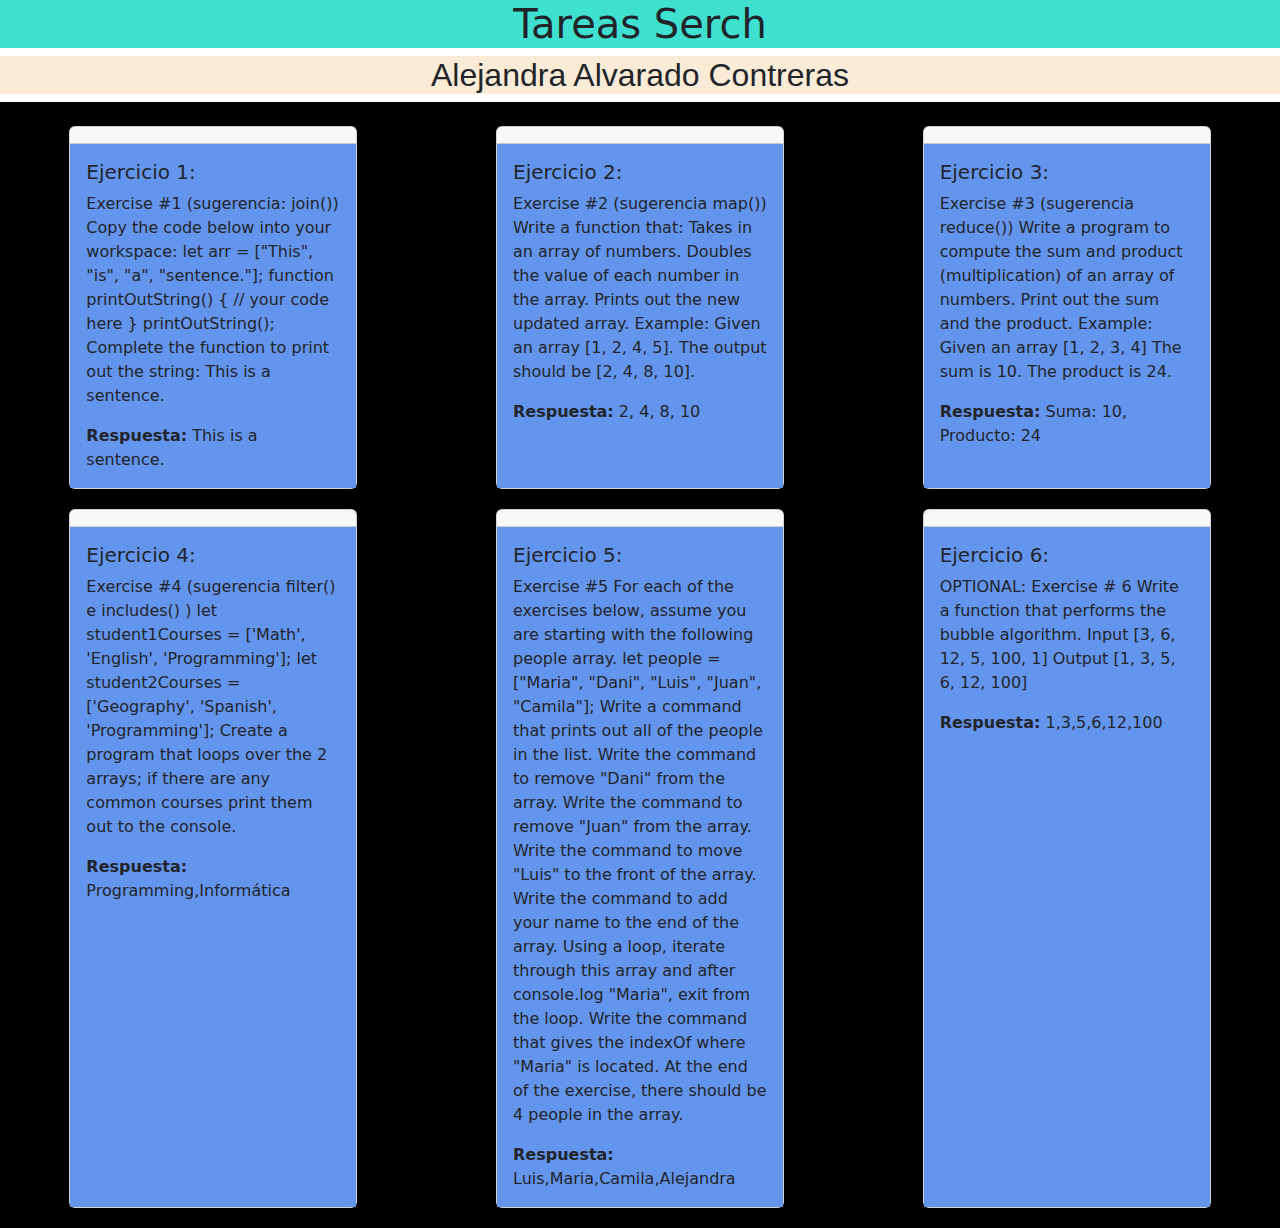
<file: index.html>
<!DOCTYPE html>
<html lang="en">
<head>
    <meta charset="UTF-8">
    <meta name="viewport" content="width=device-width, initial-scale=1.0">
    <title>Tareas Serch</title>
    <link rel="stylesheet" href="./tarea-ale.css">
    <link href="https://cdn.jsdelivr.net/npm/bootstrap@5.3.3/dist/css/bootstrap.min.css" rel="stylesheet" integrity="sha384-QWTKZyjpPEjISv5WaRU9OFeRpok6YctnYmDr5pNlyT2bRjXh0JMhjY6hW+ALEwIH" crossorigin="anonymous">
</head>
<body>
    <h1> Tareas Serch </h1>
    <h2> Alejandra Alvarado Contreras </h2>

    <div class="container-fluid ">
        <br>
        <div class="row justify-content-center">
            <div class="col-md-4 d-flex justify-content-center">
                <div class="card custom-card ">
                    <div class="card-header">
                    </div>
                    <div class="card-body">
                        <h5 class="card-title">Ejercicio 1: </h5>
                        <p class="card-text">Exercise #1 (sugerencia: join())
                            Copy the code below into your workspace:
                            let arr = ["This", "is", "a", "sentence."];
                            function printOutString() {
                            // your code here
                            }
                            printOutString();
                            Complete the function to print out the string: This is a sentence.</p>
                        <p class="card-text"><strong>Respuesta:</strong> <span id="respuesta1"></span></p>
                    </div>
                </div>
            </div>
            <div class="col-md-4 d-flex justify-content-center">
                <div class="card custom-card">
                    <div class="card-header">
                    </div>
                    <div class="card-body">
                        <h5 class="card-title">Ejercicio 2:</h5>
                        <p class="card-text">Exercise #2 (sugerencia map())
                            Write a function that:
                            Takes in an array of numbers.
                            Doubles the value of each number in the array.
                            Prints out the new updated array.
                            Example: Given an array [1, 2, 4, 5]. The output should be [2, 4, 8, 10].</p>
                        <p class="card-text"><strong>Respuesta:</strong> <span id="respuesta2"></span></p>
                    </div>
                </div>
            </div>
            <div class="col-md-4 d-flex justify-content-center">
                <div class="card custom-card">
                    <div class="card-header">
                    </div>
                    <div class="card-body">
                        <h5 class="card-title">Ejercicio 3:</h5>
                        <p class="card-text">Exercise #3 (sugerencia reduce())
                            Write a program to compute the sum and product (multiplication) of an array of numbers. 
                            Print out the sum and the product.
                            Example: Given an array [1, 2, 3, 4] The sum is 10. The product is 24.</p>
                        <p class="card-text"><strong>Respuesta:</strong> <span id="respuesta3"></span></p>
                    </div>
                </div>
            </div>
        </div>
        <div class="row justify-content-center">
            <div class="col-md-4 d-flex justify-content-center">
                <div class="card custom-card">
                    <div class="card-header">
                    </div>
                    <div class="card-body">
                        <h5 class="card-title">Ejercicio 4:</h5>
                        <p class="card-text">Exercise #4 (sugerencia filter() e includes() )
                            let student1Courses = ['Math', 'English', 'Programming'];
                            let student2Courses = ['Geography', 'Spanish', 'Programming'];
                            Create a program that loops over the 2 arrays; if there are any common courses print them out to the console.</p>
                        <p class="card-text"><strong>Respuesta:</strong> <span id="respuesta4"></span></p>
                    </div>
                </div>
            </div>
            <div class="col-md-4 d-flex justify-content-center">
                <div class="card custom-card">
                    <div class="card-header">
                    </div>
                    <div class="card-body">
                        <h5 class="card-title">Ejercicio 5:</h5>
                        <p class="card-text">Exercise #5
                            For each of the exercises below, assume you are starting with the following people array.
                            let people = ["Maria", "Dani", "Luis", "Juan", "Camila"];
                            Write a command that prints out all of the people in the list.
                            Write the command to remove "Dani" from the array.
                            Write the command to remove "Juan" from the array.
                            Write the command to move "Luis" to the front of the array.
                            Write the command to add your name to the end of the array.
                            Using a loop, iterate through this array and after console.log "Maria", exit from the loop.
                            Write the command that gives the indexOf where "Maria" is located.
                            At the end of the exercise, there should be 4 people in the array.</p>
                        <p class="card-text"><strong>Respuesta:</strong> <span id="respuesta5"></span></p>
                    </div>
                </div>
            </div>
            <div class="col-md-4 d-flex justify-content-center">
                <div class="card custom-card">
                    <div class="card-header">
                    </div>
                    <div class="card-body">
                        <h5 class="card-title">Ejercicio 6:</h5>
                        <p class="card-text">OPTIONAL: Exercise # 6
                            Write a function that performs the bubble algorithm.
                            Input [3, 6, 12, 5, 100, 1]
                            Output [1, 3, 5, 6, 12, 100]</p>
                        <p class="card-text"><strong>Respuesta:</strong> <span id="respuesta6"></span></p>
                    </div>
                </div>
            </div>
        </div>
    </div>

    <script src="https://cdn.jsdelivr.net/npm/bootstrap@5.3.3/dist/js/bootstrap.bundle.min.js" integrity="sha384-YvpcrYf0tY3lHB60NNkmXc5s9fDVZLESaAA55NDzOxhy9GkcIdslK1eN7N6jIeHz" crossorigin="anonymous"></script>
    <script src="./ejercicio1.js"></script>
    <script src="./ejercicio2.js"></script>
    <script src="./ejercicio3.js"></script>
    <script src="./ejercicio4.js"></script>
    <script src="./ejercicio5.js"></script>
    <script src="./ejercicio6.js"></script>
    <script>
        // Accede a la función desde el objeto global
        document.getElementById('respuesta1').textContent = window.printOutString2();
        document.getElementById('respuesta2').textContent = window.doblarValor2.join(', ');
        document.getElementById('respuesta3').textContent = `Suma: ${window.sumProduct(arr3).sum}, Producto: ${window.sumProduct(arr3).product}`;
        document.getElementById('respuesta4').textContent = window.commonCourse2;
        document.getElementById('respuesta5').textContent = window.people;
        document.getElementById('respuesta6').textContent = window.sortedArray;
    </script>
</body>
</html>
</file>
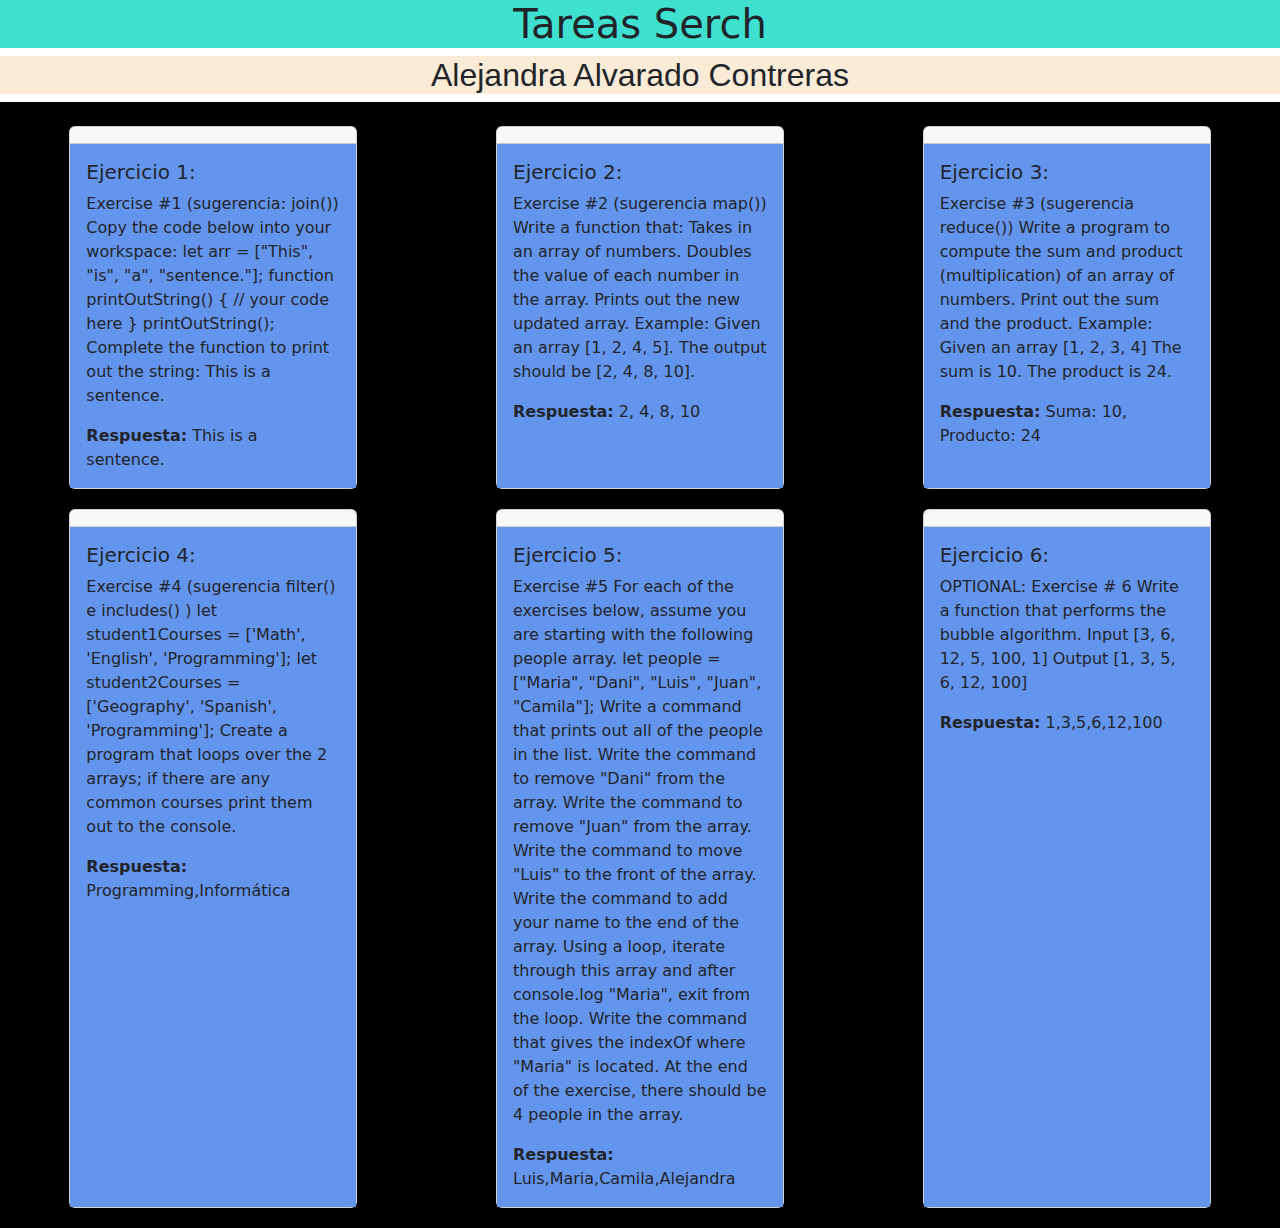
<file: tarea-ale.html>
<!DOCTYPE html>
<html lang="en">
<head>
    <meta charset="UTF-8">
    <meta name="viewport" content="width=device-width, initial-scale=1.0">
    <title>Tareas Serch</title>
    <link rel="stylesheet" href="./tarea-ale.css">
    <link href="https://cdn.jsdelivr.net/npm/bootstrap@5.3.3/dist/css/bootstrap.min.css" rel="stylesheet" integrity="sha384-QWTKZyjpPEjISv5WaRU9OFeRpok6YctnYmDr5pNlyT2bRjXh0JMhjY6hW+ALEwIH" crossorigin="anonymous">
</head>
<body>
    <h1> Tareas Serch </h1>
    <h2> Alejandra Alvarado Contreras </h2>

    <div class="container-fluid ">
        <br>
        <div class="row justify-content-center">
            <div class="col-md-4 d-flex justify-content-center">
                <div class="card custom-card ">
                    <div class="card-header">
                    </div>
                    <div class="card-body">
                        <h5 class="card-title">Ejercicio 1: </h5>
                        <p class="card-text">Exercise #1 (sugerencia: join())
                            Copy the code below into your workspace:
                            let arr = ["This", "is", "a", "sentence."];
                            function printOutString() {
                            // your code here
                            }
                            printOutString();
                            Complete the function to print out the string: This is a sentence.</p>
                        <p class="card-text"><strong>Respuesta:</strong> <span id="respuesta1"></span></p>
                    </div>
                </div>
            </div>
            <div class="col-md-4 d-flex justify-content-center">
                <div class="card custom-card">
                    <div class="card-header">
                    </div>
                    <div class="card-body">
                        <h5 class="card-title">Ejercicio 2:</h5>
                        <p class="card-text">Exercise #2 (sugerencia map())
                            Write a function that:
                            Takes in an array of numbers.
                            Doubles the value of each number in the array.
                            Prints out the new updated array.
                            Example: Given an array [1, 2, 4, 5]. The output should be [2, 4, 8, 10].</p>
                        <p class="card-text"><strong>Respuesta:</strong> <span id="respuesta2"></span></p>
                    </div>
                </div>
            </div>
            <div class="col-md-4 d-flex justify-content-center">
                <div class="card custom-card">
                    <div class="card-header">
                    </div>
                    <div class="card-body">
                        <h5 class="card-title">Ejercicio 3:</h5>
                        <p class="card-text">Exercise #3 (sugerencia reduce())
                            Write a program to compute the sum and product (multiplication) of an array of numbers. 
                            Print out the sum and the product.
                            Example: Given an array [1, 2, 3, 4] The sum is 10. The product is 24.</p>
                        <p class="card-text"><strong>Respuesta:</strong> <span id="respuesta3"></span></p>
                    </div>
                </div>
            </div>
        </div>
        <div class="row justify-content-center">
            <div class="col-md-4 d-flex justify-content-center">
                <div class="card custom-card">
                    <div class="card-header">
                    </div>
                    <div class="card-body">
                        <h5 class="card-title">Ejercicio 4:</h5>
                        <p class="card-text">Exercise #4 (sugerencia filter() e includes() )
                            let student1Courses = ['Math', 'English', 'Programming'];
                            let student2Courses = ['Geography', 'Spanish', 'Programming'];
                            Create a program that loops over the 2 arrays; if there are any common courses print them out to the console.</p>
                        <p class="card-text"><strong>Respuesta:</strong> <span id="respuesta4"></span></p>
                    </div>
                </div>
            </div>
            <div class="col-md-4 d-flex justify-content-center">
                <div class="card custom-card">
                    <div class="card-header">
                    </div>
                    <div class="card-body">
                        <h5 class="card-title">Ejercicio 5:</h5>
                        <p class="card-text">Exercise #5
                            For each of the exercises below, assume you are starting with the following people array.
                            let people = ["Maria", "Dani", "Luis", "Juan", "Camila"];
                            Write a command that prints out all of the people in the list.
                            Write the command to remove "Dani" from the array.
                            Write the command to remove "Juan" from the array.
                            Write the command to move "Luis" to the front of the array.
                            Write the command to add your name to the end of the array.
                            Using a loop, iterate through this array and after console.log "Maria", exit from the loop.
                            Write the command that gives the indexOf where "Maria" is located.
                            At the end of the exercise, there should be 4 people in the array.</p>
                        <p class="card-text"><strong>Respuesta:</strong> <span id="respuesta5"></span></p>
                    </div>
                </div>
            </div>
            <div class="col-md-4 d-flex justify-content-center">
                <div class="card custom-card">
                    <div class="card-header">
                    </div>
                    <div class="card-body">
                        <h5 class="card-title">Ejercicio 6:</h5>
                        <p class="card-text">OPTIONAL: Exercise # 6
                            Write a function that performs the bubble algorithm.
                            Input [3, 6, 12, 5, 100, 1]
                            Output [1, 3, 5, 6, 12, 100]</p>
                        <p class="card-text"><strong>Respuesta:</strong> <span id="respuesta6"></span></p>
                    </div>
                </div>
            </div>
        </div>
    </div>

    <script src="https://cdn.jsdelivr.net/npm/bootstrap@5.3.3/dist/js/bootstrap.bundle.min.js" integrity="sha384-YvpcrYf0tY3lHB60NNkmXc5s9fDVZLESaAA55NDzOxhy9GkcIdslK1eN7N6jIeHz" crossorigin="anonymous"></script>
    <script src="./ejercicio1.js"></script>
    <script src="./ejercicio2.js"></script>
    <script src="./ejercicio3.js"></script>
    <script src="./ejercicio4.js"></script>
    <script src="./ejercicio5.js"></script>
    <script src="./ejercicio6.js"></script>
    <script>
        // Accede a la función desde el objeto global
        document.getElementById('respuesta1').textContent = window.printOutString2();
        document.getElementById('respuesta2').textContent = window.doblarValor2.join(', ');
        document.getElementById('respuesta3').textContent = `Suma: ${window.sumProduct(arr3).sum}, Producto: ${window.sumProduct(arr3).product}`;
        document.getElementById('respuesta4').textContent = window.commonCourse2;
        document.getElementById('respuesta5').textContent = window.people;
        document.getElementById('respuesta6').textContent = window.sortedArray;



    </script>
</body>
</html>
</file>
<file: tarea-ale.css>
h1{
    background-color: turquoise;
    font-size: 40px;
    text-align: center;
}

h2{
    background-color: antiquewhite;
    font-size: 25px;
    font-family: 'Franklin Gothic Medium', 'Arial Narrow', Arial, sans-serif;
    text-align: center;

}

.custom-card {
    width: 18rem; /* Personaliza el ancho de la tarjeta */
}

.card {
    margin-bottom: 20px;
}

.container-fluid{
    background-color: black;
}

.card-body {
    background-color: cornflowerblue; /* Fondo negro */
    
}
</file>
